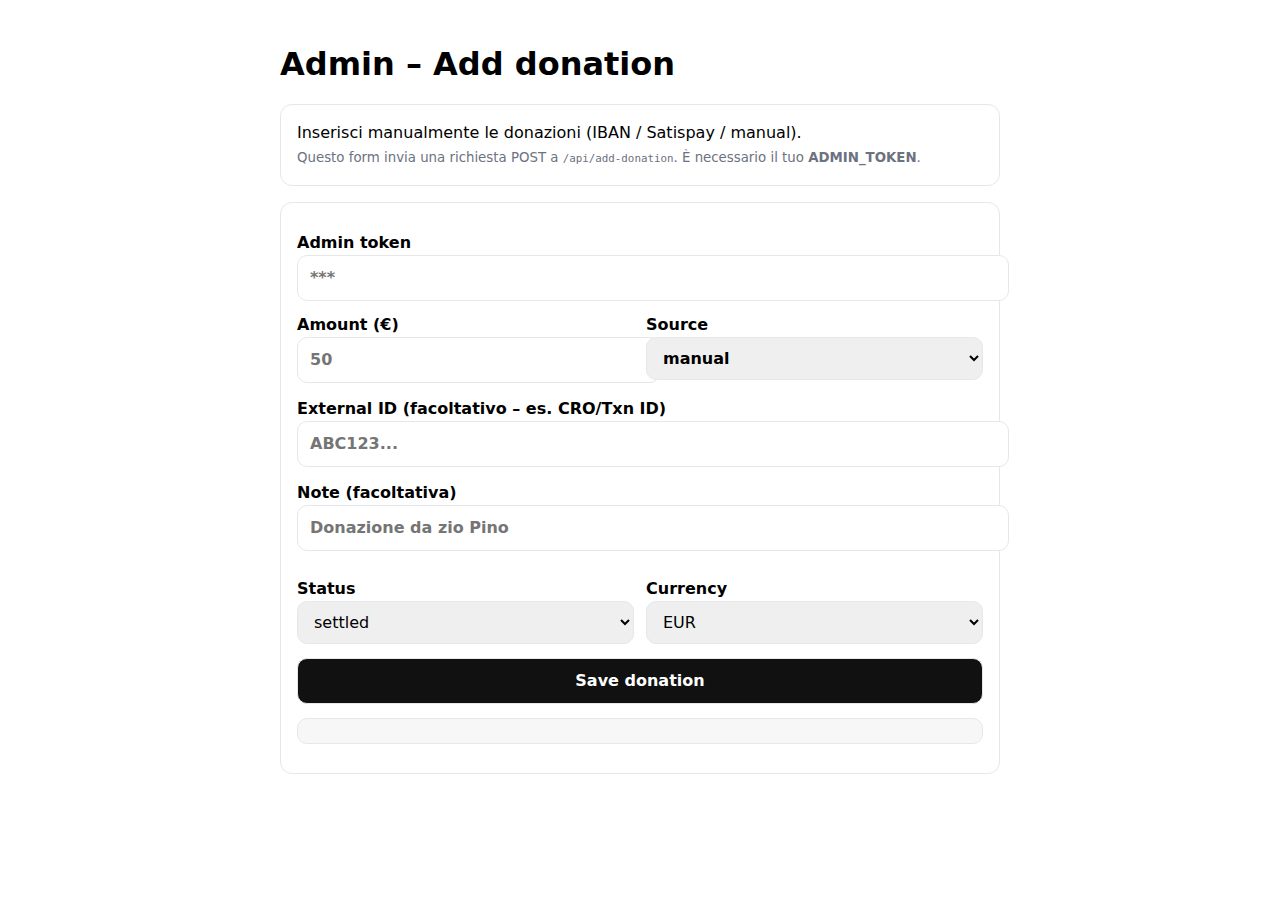
<file: admin.html>
<!doctype html>
<html lang="en">
<meta charset="utf-8">
<meta name="viewport" content="width=device-width,initial-scale=1">
<title>Admin – Add donation</title>
<style>
  :root{--b:#111;--m:#6b7280;--bd:#e5e7eb}
  body{font-family:system-ui,-apple-system,Segoe UI,Roboto,Arial,sans-serif;max-width:720px;margin:40px auto;padding:0 16px;line-height:1.5}
  h1{margin:0 0 16px}
  .card{border:1px solid var(--bd);border-radius:12px;padding:16px}
  label{display:block;margin-top:12px;font-weight:700}
  input,select,button,textarea{width:100%;padding:10px 12px;border:1px solid var(--bd);border-radius:10px;font:inherit}
  button{background:#111;color:#fff;font-weight:800;cursor:pointer}
  button:disabled{opacity:.6;cursor:not-allowed}
  small{color:var(--m)}
  .row{display:grid;grid-template-columns:1fr 1fr;gap:12px}
  .mt{margin-top:14px}
  pre{white-space:pre-wrap;word-break:break-word;background:#f7f7f7;border:1px solid var(--bd);border-radius:10px;padding:12px}
</style>

<h1>Admin – Add donation</h1>
<p class="card">
  Inserisci manualmente le donazioni (IBAN / Satispay / manual).<br>
  <small>Questo form invia una richiesta POST a <code>/api/add-donation</code>. È necessario il tuo <b>ADMIN_TOKEN</b>.</small>
</p>

<div class="card">
  <label>Admin token
    <input id="tok" type="password" placeholder="***" autocomplete="current-password">
  </label>

  <div class="row">
    <div>
      <label>Amount (€)
        <input id="amt" type="number" step="1" min="1" placeholder="50">
      </label>
    </div>
    <div>
      <label>Source
        <select id="src">
          <option value="manual">manual</option>
          <option value="iban">iban</option>
          <option value="satispay">satispay</option>
          <option value="paypal">paypal</option>
        </select>
      </label>
    </div>
  </div>

  <label class="mt">External ID (facoltativo – es. CRO/Txn ID)
    <input id="ext" placeholder="ABC123...">
  </label>

  <label class="mt">Note (facoltativa)
    <input id="note" placeholder="Donazione da zio Pino">
  </label>

  <div class="row mt">
    <div>
      <label>Status</label>
      <select id="status">
        <option value="settled" selected>settled</option>
        <option value="pending">pending</option>
        <option value="refunded">refunded</option>
      </select>
    </div>
    <div>
      <label>Currency</label>
      <select id="cur">
        <option value="EUR" selected>EUR</option>
      </select>
    </div>
  </div>

  <button id="send" class="mt">Save donation</button>
  <pre id="out" class="mt"></pre>
</div>

<script>
  const out = document.getElementById('out');
  const btn = document.getElementById('send');

  btn.onclick = async () => {
    out.textContent = "Saving...";
    btn.disabled = true;
    try {
      const token = document.getElementById('tok').value.trim();
      const amount = Number(document.getElementById('amt').value);
      const source = document.getElementById('src').value;
      const note = document.getElementById('note').value;
      const external_id = document.getElementById('ext').value || null;
      const status = document.getElementById('status').value;
      const currency = document.getElementById('cur').value;

      const r = await fetch('/api/add-donation', {
        method:'POST',
        headers:{
          'Content-Type':'application/json',
          'Authorization':'Bearer ' + token
        },
        body: JSON.stringify({ amount_eur: amount, source, note, external_id, status, currency })
      });
      const text = await r.text();
      out.textContent = text;
    } catch (e) {
      out.textContent = "Error: " + e.message;
    } finally {
      btn.disabled = false;
    }
  };
</script>
</html>
</file>
